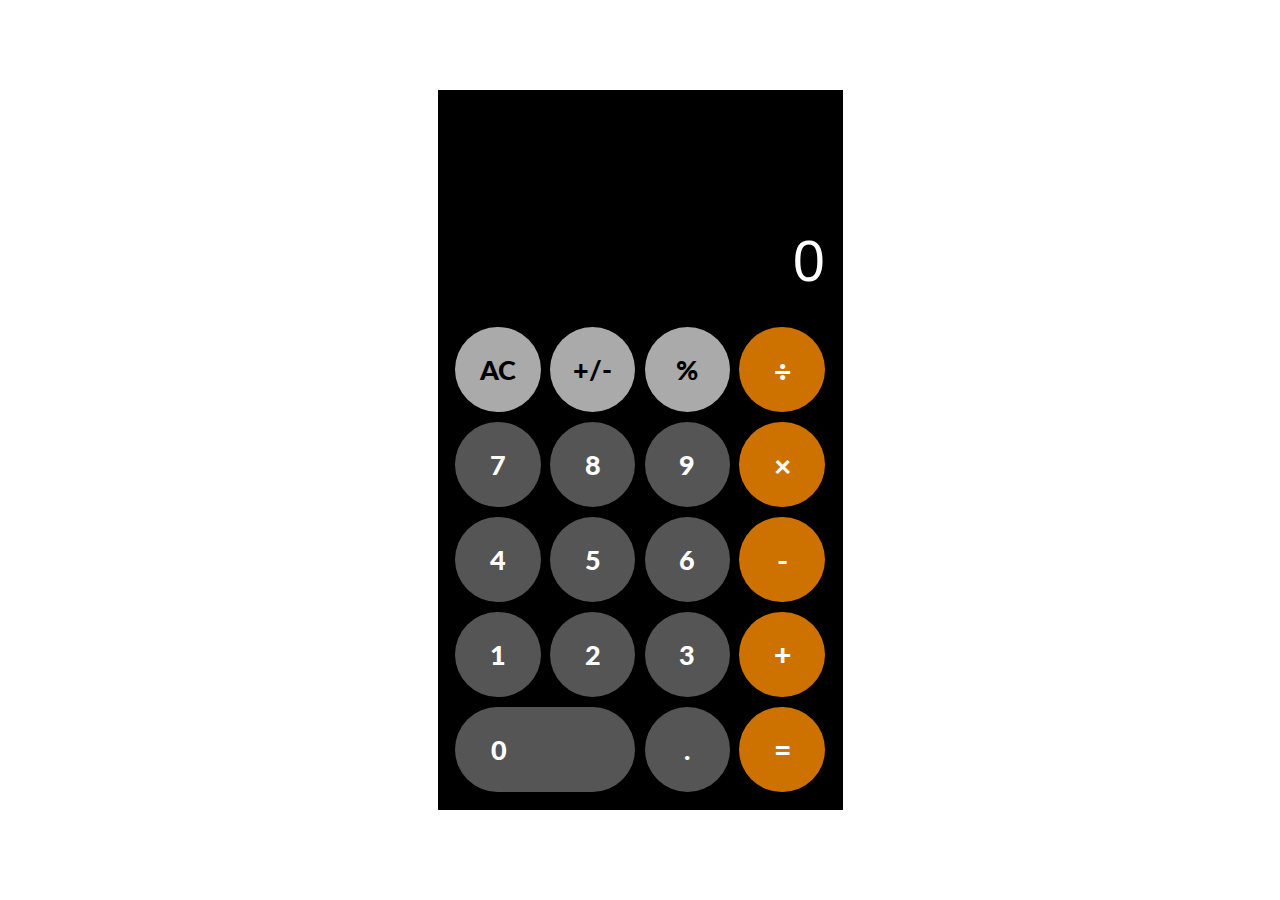
<file: projects/projects-main/calc.html>
<!DOCTYPE html>
<html lang="en">
	<head>
		<title>Projects</title>
		<link rel="stylesheet" type="text/css" href="../projects-css/generic-calculator.css">
		<link href="https://fonts.googleapis.com/css?family=Lato:300" rel="stylesheet">
		<script src="../../js/jquery-3.2.1.js"></script>
		<meta charset="utf-8">
		<meta name="viewport" content="width=device-width, initial-scale=1.0">
	</head>
	<body>
		<div class="container">
			<div class="screen">
				<table>
					<tr><td class="display" colspan="4">0</td></tr>
					<tr>
						<td><input type="button" value="AC" class="button options all-clear"></td>
						<td><input type="button" value="+/-" class="button options negate"></td>
						<td><input type="button" value="%" class="button options percent"></td>
						<td><button value="/" class="button operators">&divide;</button></td>
					</tr>
					<tr>
						<td><input type="button" value="7" class="button num"></td>
						<td><input type="button" value="8" class="button num"></td>
						<td><input type="button" value="9" class="button num"></td>
						<td><button value="*" class="button operators">&times;</button></td>
					</tr>
					<tr>
						<td><input type="button" value="4" class="button num"></td>
						<td><input type="button" value="5" class="button num"></td>
						<td><input type="button" value="6" class="button num"></td>
						<td><input type="button" value="-" class="button operators"></td>
					</tr>
					<tr>
						<td><input type="button" value="1" class="button num"></td>
						<td><input type="button" value="2" class="button num"></td>
						<td><input type="button" value="3" class="button num"></td>
						<td><input type="button" value="+" class="button operators"></td>
					</tr>
					<tr>
						<td colspan="2"><input type="button" value="0" class="button num zero"></td>
						<td><input type="button" value="." class="button decimal"></td>
						<td><input type="button" value="=" class="button equal"></td>
					</tr>
				</table>
			</div>
        </div>
    </body>
    <script>
        $(document).ready(function(){
            var num = document.getElementsByClassName('num');
            var operators = document.getElementsByClassName('operators');
            var display = document.getElementsByClassName('display')[0];
            var calculations = '';
            var decimal = true;
            var br = 1;
            
            function responsive_text(){
					var chars = $(display).html();
					if (chars.length > 12 && chars.length < 24){
						$(display).css("font-size", (456/(chars.length-4))+"px")
					}else{
						if (chars.length > 23){
							$(display).css("font-size", "23px");
							if (br == 1){
								display.innerHTML += "<br>";
								br = 0;
							}
						}else{
							$(display).css("font-size", "57px")
						}
					}
				}
            
            for (var i = 0; i < num.length; i++){
                $(num[i]).click(function(){
                    var current = Number(display.innerHTML);
                    var value = $(this).val();
                    var last_char = calculations.charAt(calculations.length-1);
                    if (current == 0 && last_char >= 0){
                        display.innerHTML = value;
                        calculations = value;
                    }else{
                        if (last_char >= 0 || last_char == '.'){
                            display.innerHTML += value;
                            calculations += value;
                        }else{
                            display.innerHTML = value;
                            calculations += value;
                        }
                    }
                    responsive_text();
                });
            }
            
            for (var i = 0; i < operators.length; i++){
                $(operators[i]).click(function(){
                    var opr = $(this).val();
                    calculations = String(calculations)
                    var last_char = calculations.charAt(calculations.length-1);
                    if (last_char >= 0){
                        display.innerHTML = eval(calculations);
                        calculations = eval(calculations);
                        calculations += opr;
                    }else{
                        var replace_opr = calculations.slice(0, calculations.length-1);
                        calculations = replace_opr + opr;
                    }
                    
                    decimal = true;
                    responsive_text();
                });
            }
            
            $('.all-clear').click(function(){display.innerHTML = 0; calculations = '0'; decimal = true;});
            $('.percent').click(function(){
                calculations = String(calculations);
                var last_char = calculations.charAt(calculations.length-1);
                if (last_char >= 0 ){
                    calculations = eval(calculations);
                    calculations = calculations / 100;
                }else{
                    var replace_opr = calculations.slice(0, calculations.length-1);
                    calculations = replace_opr / 100;
                }
                display.innerHTML = calculations;
                responsive_text();
            });
            
            $('.decimal').click(function(){
                var last_char = calculations.charAt(calculations.length-1)
                var dec = $(this).val();
                if (decimal == true && last_char >= 0){
                    display.innerHTML += dec;
                    calculations += dec;
                    decimal = false;
                }else{
                    display.innerHTML = '0' + dec;
                    calculations += '0' + dec;
                }
            });
            
            $('.negate').click(function(){
                var neg = display.innerHTML;
                display.innerHTML = -neg;
            })
            $('.equal').click(function(){
                var last_char = calculations.charAt(calculations.length-1);
                var evaluate;
                
                if (last_char >= 0){
                    evaluate = eval(calculations)
                }else{
                    var replace_opr = calculations.slice(0, calculations.length-1)
                    evaluate = eval(replace_opr);
                }
                
                decimal = true
                display.innerHTML = evaluate;
                responsive_text();
            });
            
        });
    </script>
</html>
</file>
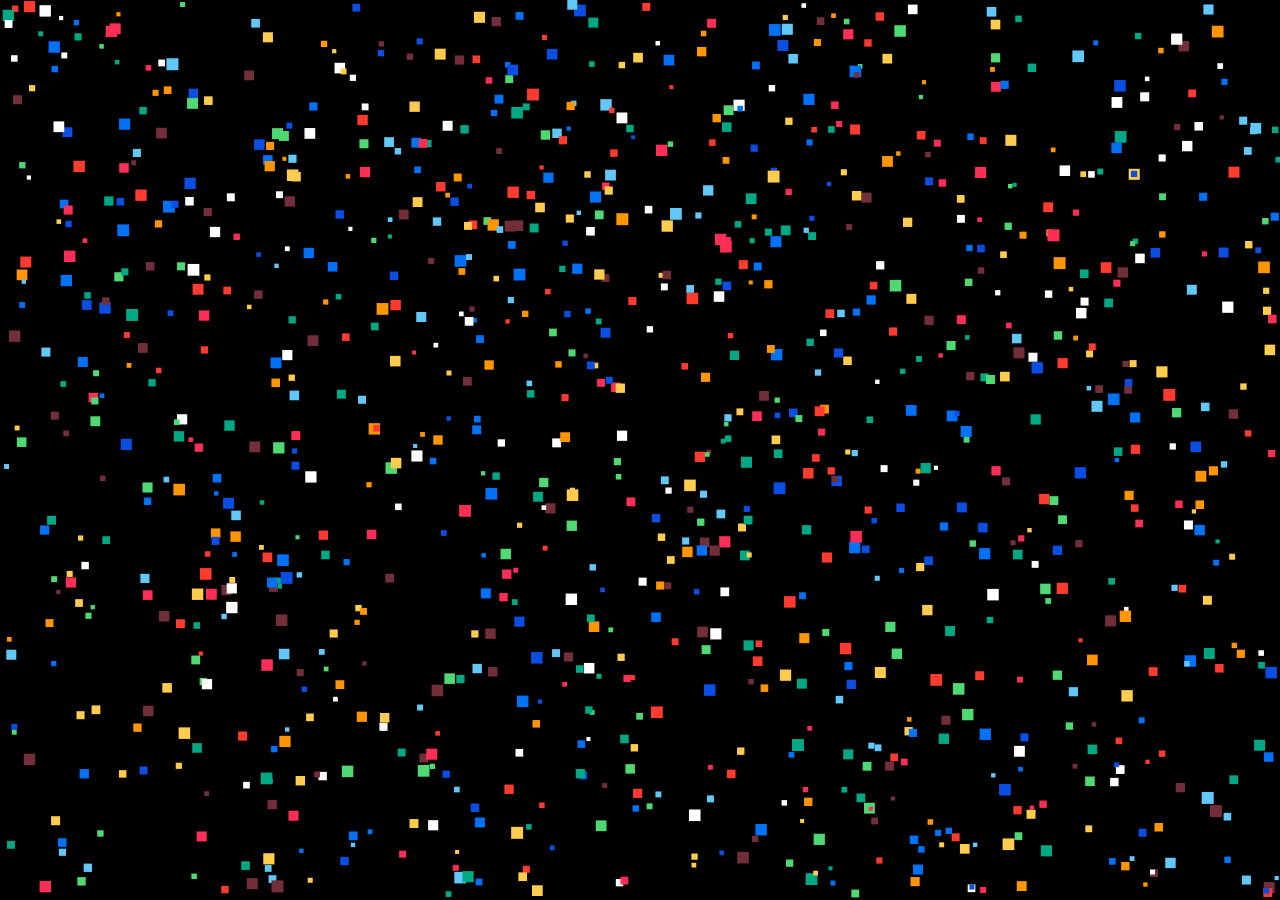
<file: projects/projects-main/canvas-practice.html>
<!DOCTYPE html>
<html lang="en">
	<head>
		<title>Abdi Mukoma: Canvas and Javascript Concepts</title>
        <link rel="stylesheet" type="text/css" href="../projects-css/canvas.css">
		<script src="../../js/jquery-3.2.1.js"></script>
		<meta charset="utf-8">
		<meta name="viewport" content="width=device-width, initial-scale=1.0">
	</head>
	
	<body>
		<div class="container">
			<canvas id="canvas"></canvas>
		</div>
	</body>
	
	<script>
		$(document).ready(function(){
			var canvas = document.getElementById("canvas");
			var c = canvas.getContext("2d");
			
			canvas.width = window.innerWidth;
			canvas.height = window.innerHeight;
			
			var wd = canvas.width;
			var ht = canvas.height;
			
			var colorPalette = [
				"rgb(255, 59, 48)",
				"rgb(255, 149, 0)",
				"rgb(255, 204, 78)",
				"rgb(78, 217, 114)",
				"rgb(98, 200, 250)",
				"rgb(0, 114, 248)",
				"rgb(255, 46, 86)",
				"rgb(114, 46, 57)",
				"rgb(0, 168, 132)",
				"rgb(255, 255, 255)",
				"rgb(11, 78, 227)",
				"rgb(11, 227, 186)"
			];
			
			var coords = {
				x: undefined,
				y: undefined
			}
			
			var maxLength = 46;
			var minLength;
			
			$(window).mousemove(function(){
				coords.x = event.clientX;
				coords.y = event.clientY;
			})
			
			$(window).resize(function(){
				canvas.width = window.innerWidth;
				canvas.height = window.innerHeight;
				randCubes();
			});
			
			function Cubes(x, y, xMove, yMove, len, col){
				
				this.x = x;
				this.y = y;
				this.xMove = xMove;
				this.yMove = yMove;
				this.len = len;
				this.minLength = this.len;
				this.col = col;
				
				this.limits = function(){
					c.beginPath();
					c.fillStyle = this.col;
					c.fillRect(this.x, this.y, this.len, this.len);
					c.stroke();
				}
				
				this.animate = function(){
					if (this.x + this.len > wd || this.x < 0){
						this.xMove = -this.xMove
					}
					
					if (this.y + this.len > ht || this.y < 0){
						this.yMove = -this.yMove
					}
					
					this.x += this.xMove;
					this.y += this.yMove;
					
					if (coords.x - this.x < 57 && coords.y - this.y < 57 &&
						coords.x - this.x > -57 && coords.y - this.y > -57
					   ){
						if (this.len < maxLength){
							this.len++;
						}
					}else if (this.len > this.minLength){
							this.len -= 1;
					}
					
					this.limits();
				}
			}
			
			var cubesArray = [];
			var numb_of_cubes = 1080;
			
			function randCubes(){
				cubesArray = [];
				for (var i = 0; i < numb_of_cubes; i++){
					var colPalLen = Math.floor(Math.random() * (colorPalette.length - 1));
					var randColor = colorPalette[colPalLen];
					var cubeLength = Math.random() * 8 + 4;
					// cube will spawn  only within the canvas and not on edges
					var x = (Math.random() * (innerWidth - cubeLength * 2));
					var y = (Math.random() * (innerHeight - cubeLength * 2));
					var xMove = (Math.random() - 0.5) * 5;
					var yMove = (Math.random() - 0.5) * 5;
					
					cubesArray.push(new Cubes(x, y, xMove, yMove, cubeLength, randColor))
				}
			}
			
			randCubes();
			
			var cubesLimit = cubesArray.length;
			
			function movingCubes(){
				requestAnimationFrame(movingCubes);
				c.clearRect(0, 0, innerWidth, innerHeight);
				
				for (var i = 0; i < cubesLimit; i++){
					cubesArray[i].animate();
				}
			}
			
			movingCubes();
		});
	</script>
</html>
</file>
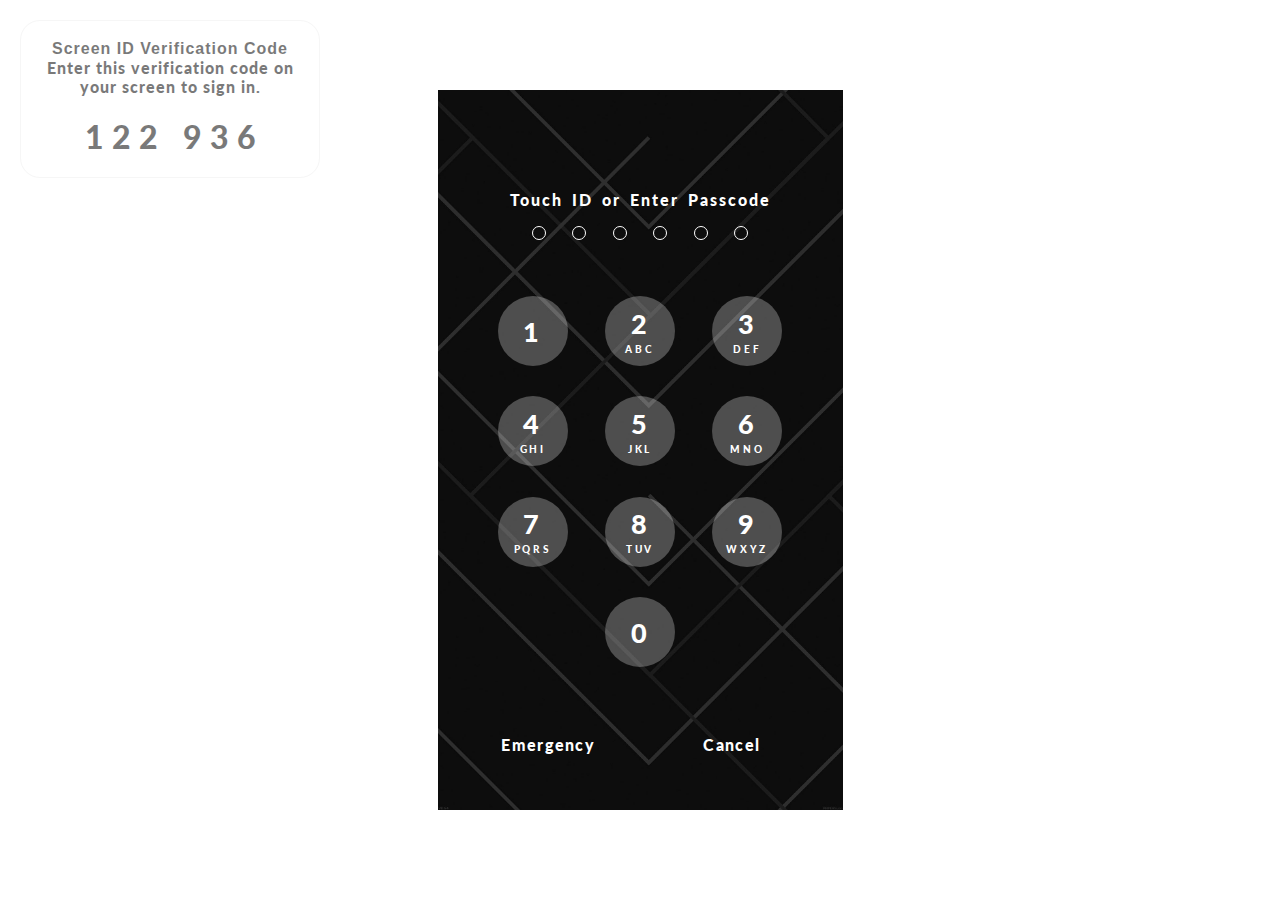
<file: projects/projects-main/passcode-screen.html>
<!DOCTYPE html>
<html lang="en">
	<head>
		<title>Projects</title>
		
		<link rel="stylesheet" type="text/css" href="../projects-css/passcode-entry.css">
		<link href="https://fonts.googleapis.com/css?family=Lato:300" rel="stylesheet"> 		
		<script src="../../js/jquery-3.2.1.js"></script>
		
		<meta charset="utf-8">
		<meta name="viewport" content="width=device-width, initial-scale=1.0">
	</head>
	<body>
		<div class="container">
			<div class="verify">
				<h4>Screen ID Verification Code</h4>
				<p>Enter this verification code on your screen to sign in.</p>
				<ul>
					<li class="id-num"></li>
					<li class="id-num"></li>
					<li class="id-num"></li>
					<li class="id-num"></li>
					<li class="id-num"></li>
					<li class="id-num"></li>
				</ul>
			</div>
			<div class="screen">
				<div class="screen-img"></div>
				<div class="passcode-entry">
					<input type="hidden" value="" class="password">
					<div class="info">
						<label class="instructions">Touch ID or Enter Passcode</label>
						<div class="dots-container">
							<i class="dot"></i>
							<i class="dot"></i>
							<i class="dot"></i>
							<i class="dot"></i>
							<i class="dot"></i>
							<i class="dot"></i>
						</div>
					</div>
					<table>
						<tr>
							<td><button value="1" class="number"><label class="digits">1</label></button></td>
							<td><button value="2" class="number"><label class="digits">2</label><br><label class="letters">ABC</label></button></td>
							<td><button value="3" class="number"><label class="digits">3</label><br><label class="letters">DEF</label></button></td>
						</tr>
						<tr>
							<td><button value="4" class="number"><label class="digits">4</label><br><label class="letters">GHI</label></button></td>
							<td><button value="5" class="number"><label class="digits">5</label><br><label class="letters">JKL</label></button></td>
							<td><button value="6" class="number"><label class="digits">6</label><br><label class="letters">MNO</label></button></td>
						</tr>
						<tr>
							<td><button value="7" class="number"><label class="digits">7</label><br><label class="letters">PQRS</label></button></td>
							<td><button value="8" class="number"><label class="digits">8</label><br><label class="letters">TUV</label></button></td>
							<td><button value="9" class="number"><label class="digits">9</label><br><label class="letters">WXYZ</label></button></td>
						</tr>
						<tr>
							<td colspan="3"><button value="0" class="number"><label class="digits">0</label><br></button></td>
						</tr>
					</table>
					<div class="footer">
						<ul>
							<li><a class="emergency">Emergency</a></li>
							<li><a class="control">Cancel</a></li>
						</ul>
					</div>
				</div>
			</div>
		</div>
		
		<script type="text/javascript">
			$(document).ready(function(){
				var pwd = document.getElementsByClassName("password")[0].value;
				var pwd_count = document.getElementsByClassName("dot");
				var pwd_len = pwd.length;
				var numbers = document.getElementsByClassName("number");
				var control = document.getElementsByClassName("control")[0];
				var indexID = document.getElementsByClassName("id-num");
				
				var translate = -57;
				var error_animation = 0;
				
				var on = 1;
				var off = 0;
				
				var passcode = "";
				var entry_count = [];
				
				for (var h = 0; h < pwd_count.length; h++){
					var rand_int = Math.floor(Math.random()*10);
					entry_count.push(off)
					indexID[h].innerHTML = rand_int;
					passcode += String(rand_int);
				}
				
				function invalid(){
					if (error_animation < 5){
					setTimeout(function(){
						$(".dots-container").css("transform", "translate("+translate+"px)")
						translate = - translate;
						invalid()
						error_animation++;
						}, 57)
					}else{
						$(".dots-container").css("transform", "translate(0)")
					}
				};
				
				function interactive(){
					
					if (pwd.length <= 0){
						control.innerHTML = "Cancel";
					}else{
						control.innerHTML = "Delete";
					}
					
					for (var i = 0; i < entry_count.length; i++){
						if (entry_count[i] == on){
							$(pwd_count[i]).css("background-color", "#FFF");
						}else{
							$(pwd_count[i]).css("background-color", "transparent");
						}
					}
					
					if (pwd.length == pwd_count.length && pwd == passcode){
						$(".verify").css("background-color", "rgb(78, 217, 100)").css("color", "#FFF");
					}else{
						$(".verify").css("background-color", "transparent").css("color", "#000");
						if (pwd.length == pwd_count.length && pwd != passcode){
							pwd = "";
							entry_count = [off, off, off, off, off, off];
							error_animation = 0;
							
							setTimeout(function(){
								interactive();
								invalid();
							}, 454);
							
						}
					}
				}
				
				for (var n = 0; n < numbers.length; n++){
					$(numbers[n]).click(function(){
						if (pwd.length >= 0 && pwd.length < pwd_count.length){
							var x = pwd.length;
							entry_count[x] = on;
							
							var entry = $(this).val();
							pwd += entry;
							interactive();
						}
					});
				}
				
				$(".control").click(function(){
					if (pwd.length > 0 && pwd.length <= pwd_count.length){
						var del = pwd.slice(0, pwd.length - 1);
						pwd = del;
						
						var j =  pwd.length;
						entry_count[j] = off;
						interactive();
					}
				});
				
				$(".verify").delay(500).fadeIn();
			});
		</script>
	</body>
</html>
</file>
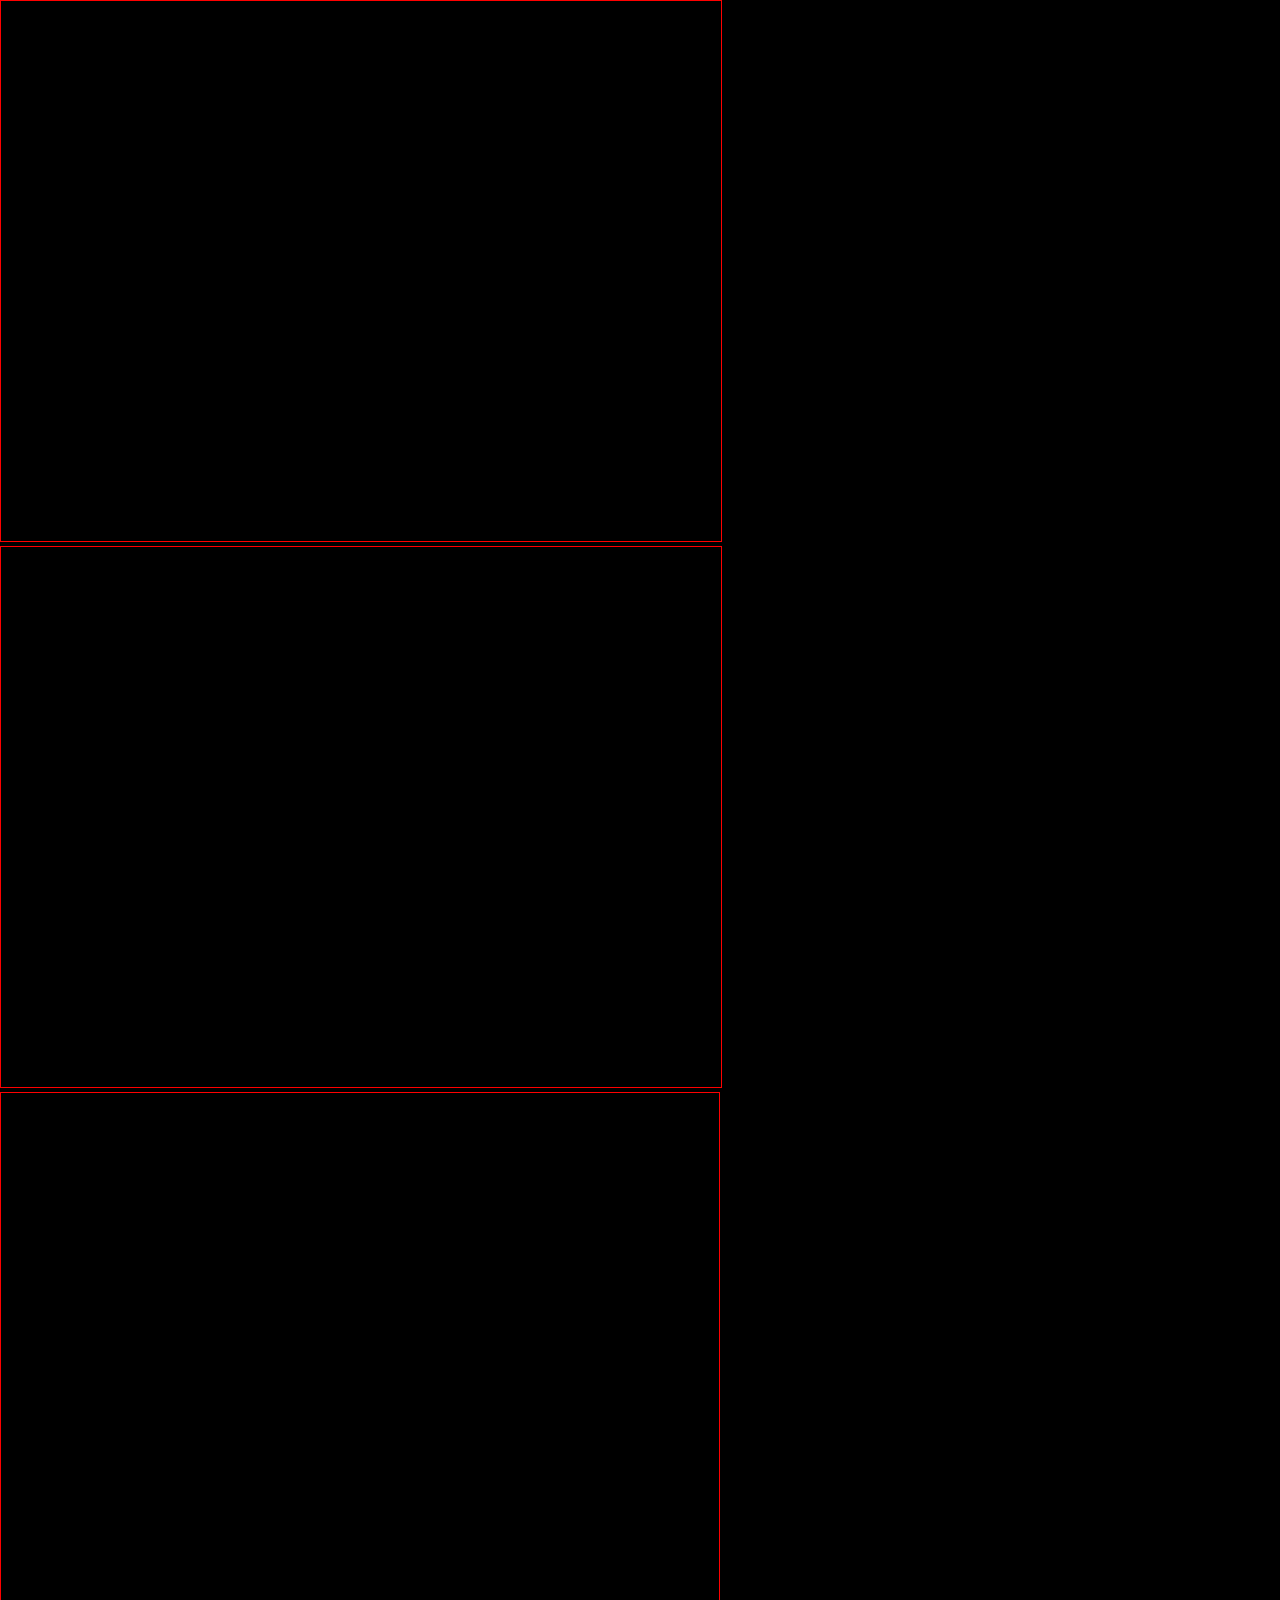
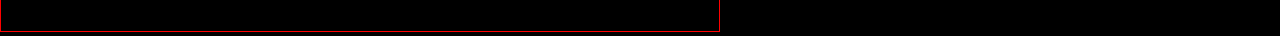
<file: projects/projects-main/stream.html>
<!DOCTYPE html>
<html lang="en">
	<head>
		<title>Halcyon</title>
		<meta charset="utf-8">
		<meta name="viewport" content="width=device-width, initial-scale=1.0">
		<link rel="stylesheet" type="text/css" href="../projects-css/stream.css">
		<script src="../../js/jquery-3.2.1.js"></script>
	</head>
	
	<body>
		<div class="container">
			<canvas id="live-canvas" width="720" height="540"></canvas>
			<canvas id="canvas" width="720" height="540"></canvas>
			<video id="video" width="720" height="540" autoplay></video>
			<p id="data"></p>
		</div>
	</body>
	
	<script>
		var live_canvas = document.getElementById("live-canvas"),
			canvas = document.getElementById("canvas"),
			c_live =live_canvas.getContext("2d"),
			c = canvas.getContext("2d"),
			video = document.getElementById("video"),
			vendorUrl = window.URL || window.webkitURL;
		
		live_canvas.width = 720;
		live_canvas.height = 540;
		
		canvas.width = 720;
		canvas.height = 540;
		
		navigator.getMedia = navigator.getUserMedia || navigator.webkitGetUserMedia || navigator.mozGetUserMedia || navigator.msGetUserMedia;
		
           if(navigator.getMedia){
               navigator.getUserMedia({
                   video: true,
                   audio: false
               }, function(stream){
                   video.src = vendorUrl.createObjectURL(stream);
                   video.play();
               }, function(error){
                   alert('An error occured. Try using IE/MS Edge');
               });
           }
		
		video.addEventListener("play", function(){
			draw(this, c_live, 720, 540);
		}, false);
		
		function draw(video, c_live, width, height){
			c_live.drawImage(video, 0, 0, width, height);
			setTimeout(draw, 0, video, c_live, width, height);
		};
		
		var track,
			i,
			r,
			g,
			b,
			a,
			x,
			y;
		
		var nodalPoints = [];
		
		setInterval(function(){
			nodalPoints = [];
			track = c_live.getImageData(0, 0, live_canvas.width, live_canvas.height);
			for (i = 0; i < track.data.length; i += 4){
				r = track.data[i+0];
				g = track.data[i+1];
				b = track.data[i+2];
				a = track.data[i+3];
				
				if (r == 255 && g == 255 && b == 255){
					r = 86;
					g = 217;
					b = 100;
					x = (i / 4) % canvas.width;
					y = Math.floor(Math.floor(i/canvas.width)/4)
					nodalPoints.push([x, y])
				}
				
				track.data[i+0] = r;
				track.data[i+1] = g;
				track.data[i+2] = b;
				
			}
			console.log(nodalPoints.length);
			
			c.putImageData(track, 0, 0);
			
		}, 0);
	</script>
</html>
</file>
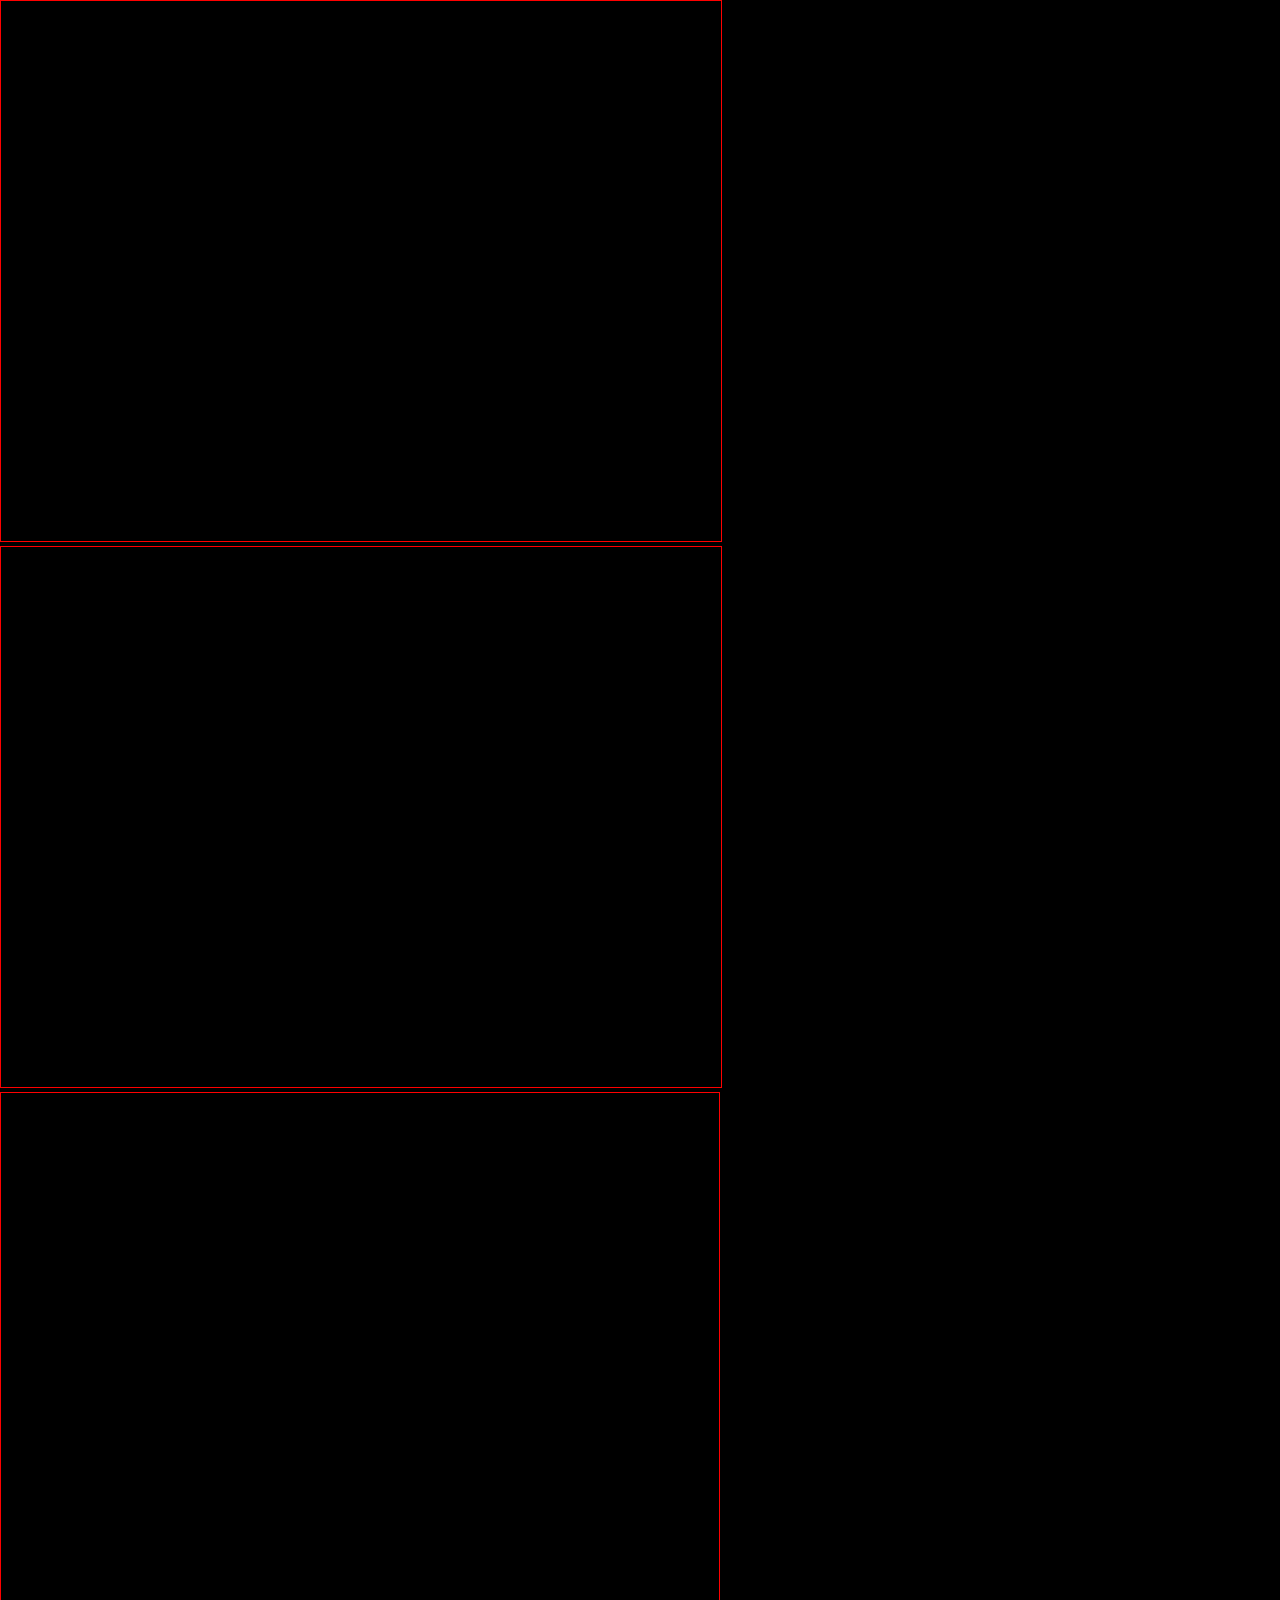
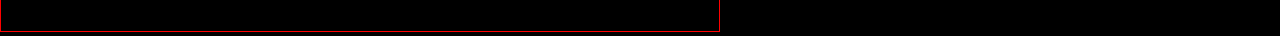
<file: projects/projects-main/streaming.html>
<!DOCTYPE html>
<html lang="en">
	<head>
		<title>Halcyon</title>
		<meta charset="utf-8">
		<meta name="viewport" content="width=device-width, initial-scale=1.0">
		<link rel="stylesheet" type="text/css" href="../projects-css/stream.css">
		<script src="../../js/jquery-3.2.1.js"></script>
	</head>
	
	<body>
		<div class="container">
			<canvas id="live-canvas" width="720" height="540"></canvas>
			<canvas id="canvas" width="720" height="540"></canvas>
			<video id="video" width="720" height="540" autoplay></video>
		</div>
	</body>
	
	<script>
		$(document).ready(function(){
            var l_Canvas = document.getElementById('live-canvas');
            var c = l_Canvas.getContext('2d');
            var vid = document.getElementById('video');
            var url = window.url || window.webkitURL;
            
            navigator.getMedia = navigator.getUserMedia || navigator.webkitGetUserMedia || navigator.mozGetUserMedia || navigator.msGetUserMedia || navigator.oGetUserMedia;
            
            if (navigator.getUserMedia){
                navigator.getUserMedia({video: true, audio: false}, handleVideo, videoError);
            }
            
            function handleVideo(stream){
                vid.src = url.createObjectURL(stream);
            }
            
            function videoError(e){
                alert('There was an error.');
            }
		});
	</script>
</html>
</file>
<file: projects/projects-css/generic-calculator.css>
*{
	margin: 0;
	padding: 0;
	list-style: none;
	text-decoration: none;
	box-sizing: border-box;
	font-family: 'lato', sans-serif;
}

html, body{
	width: 100%;
	height: 100%;
	position: relative;
}

.container{
	width: 100%;
	height: 100%;
	position: relative;
	display: flex;
/*	background-color: rgba(56, 214, 114)*/
}

.screen{
	background-color: #000;
	margin: auto;
	width: 405px;
	height: 720px;
}

table{
	position: relative;
	width: 405px;
	height: 720px;
	padding: 3%;
	padding-top: 27%;
	table-layout: fixed;
}

table td{
	padding: 1%;
}

.display{
	width: 100%;
	height: 120px;
	color: #fff;
	font-size: 57px;
	font-family: sans-serif;
	text-align: right;
}

.button{
	width: 50px;
	height: 100%;
	padding: 0;
	position: relative;
	border: 0;
	background-color: #555;
	font-size: 27px;
	font-weight: 900;
	color: #fff;
	min-width: 100%;
	border-radius: 100px;
	cursor: pointer;
	outline: 0;
	
	-o-transition: 0.27s;
	-ms-transition: 0.27s;
	-moz-transition: 0.27s;
	-webkit-transition: 0.27s;
	transition: 0.27s;
}

.button:hover{
	background-color: #EEE;
}

.num:hover, .decimal:hover{
	background-color: #888;
}

.options{
	background-color: #AAA;
	color: #000;
}

.operators, .equal{
	background-color: rgb(205, 114, 0);
	font-size: 30px;
}

.operators:hover{
	color: rgb(205, 114, 0);
}

.zero{
	text-align: left;
	padding-left: 20%
}

.equal:hover{
	color: rgb(205, 114, 0);
	background-color: rgb(207, 200, 150)
}
</file>
<file: projects/projects-css/canvas.css>
*{
	margin: 0;
	padding: 0;
	list-style: none;
	text-decoration: none;
	box-sizing: border-box;
}

html, body{
	width: 100%;
	height: 100%;
	position: relative;
}

::-o-scrollbar{display: none;}
::-ms-scrollbar{display: none;}
::-moz-scrollbar{display: none;}
::-webkit-scrollbar{display: none;}

.container{
	width: 100%;
	height: 100%;
	position: relative;
	cursor: none;
	overflow: hidden;
}

#canvas{
	width: 100%;
	height: 100%;
	background-color: #000;
}
</file>
<file: projects/projects-css/passcode-entry.css>
*{
	margin: 0;
	padding: 0;
	list-style: none;
	text-decoration: none;
	box-sizing: border-box;
	font-family: 'lato', sans-serif;
	font-weight: 900;
}

html, body{
	width: 100%;
	height: 100%;
	position: relative;
}

.container{
	width: 100%;
	height: 100%;
	position: relative;
	display: flex;
}

.screen{
	width: 405px;
	height: 720px;
	margin: auto;
	position: relative;
	overflow: hidden
}

.screen-img{
	width: 100%;
	height: 100%;
	position: absolute;
	background: url("../../images/projects/ios.jpg");
	background-size: cover;
}

.passcode-entry{
	width: 100%;
	height: 100%;
	position: absolute;
	text-align: center;
}

.info{
	width: 70%;
	margin: auto;
	position: absolute;
	top: 100px;
	right: 0;
	left: 0;
	text-align: center;
}

.instructions{
	color: #FFF;
	margin-bottom: 0.8em;
	display: block;
	letter-spacing: 2px;
	word-spacing: 3px;
}

.dots-container{
	width: 100%;
	display: flex;
	padding: 0.25em 1.25em;;
	margin: auto;
}

.passcode-entry .dots-container .dot{
	width: 14px;
	height: 14px;
	border: 1px solid #FFF;
	margin: auto;
	border-radius: 100%;
}

table{
	width: 80%;
	height: 56%;
	margin: auto;
	position: absolute;
	top: 190px;
	right: 0;
	left: 0;
	table-layout: fixed;
}

td{
	text-align: center;
	width: 100%;
}

.dots-container{
	-o-transition: 0.1s;
	-ms-transition: 0.1s;
	-moz-transition: 0.1s;
	-webkit-transition: 0.1s;
	transition: 0.1s;
}

.verify, .dot, .number, .footer a{
	-o-transition: 0.27s;
	-ms-transition: 0.27s;
	-moz-transition: 0.27s;
	-webkit-transition: 0.27s;
	transition: 0.27s;
}

.number{
	width: 70px;
	height: 70px;
	border: 0;
	border-radius: 100%;
	margin: auto;
	outline: none;
	background-color: rgba(255,255,255, 0.27);
	color: #FFF;
	letter-spacing: 0.2em;
}

.number, label{
	cursor: pointer;
}

.digits{font-size: 27px;}
.letters{
	font-size: 10px;
}

.number:hover{
	background-color: rgba(255, 255, 255, 0.64);
}

.footer{
	position: absolute;
	width: 100%;
	bottom: 0;
}

.footer ul{
	display: flex;
	padding: 19px;
	padding-bottom: 56px;
}

.footer ul li{
	width: 50%;
	color: #FFF;
	letter-spacing: 0.08em;
}

.footer a{
	padding: 2px;
	cursor: pointer;
}

.footer a:hover{
	color: rgba(255, 255, 255, 0.2)
}

.verify{
	border: 1px solid #eee;
	border-radius: 20px;
	position: absolute;
	margin: 20px;
	text-align: center;
	width: 300px;
	padding: 19px 8px;
	display: none;
}

.verify h4{
	font-weight: 600;
	font-family: sans-serif;
	letter-spacing: 1px;
}

.verify p{
	margin-bottom: 19px;
	letter-spacing: 1px;
}

.verify ul li {
	display: inline-block;
	font-weight: 900;
	font-size: 2em;
	margin: 2px;
	
}

.verify ul li:nth-child(3){
	margin-right: 19px;
}
</file>
<file: projects/projects-css/stream.css>
*{
	margin: 0;
	padding: 0;
	text-decoration: none;
	list-style: none;
	box-sizing: border-box;
}

html, body{
	width: 100%;
	height: 100%;
	position: relative;
}

.container{
	width: 100%;
	min-height: 100%;
	position: relative;
/*	display: flex;*/
	background-color: #000;
}

#live-canvas, #canvas, #video{
	margin: auto;
    max-width: 100%;
    border: 1px solid red;
}

#live-canvas, #video{
/*	display: none;*/
}
</file>
